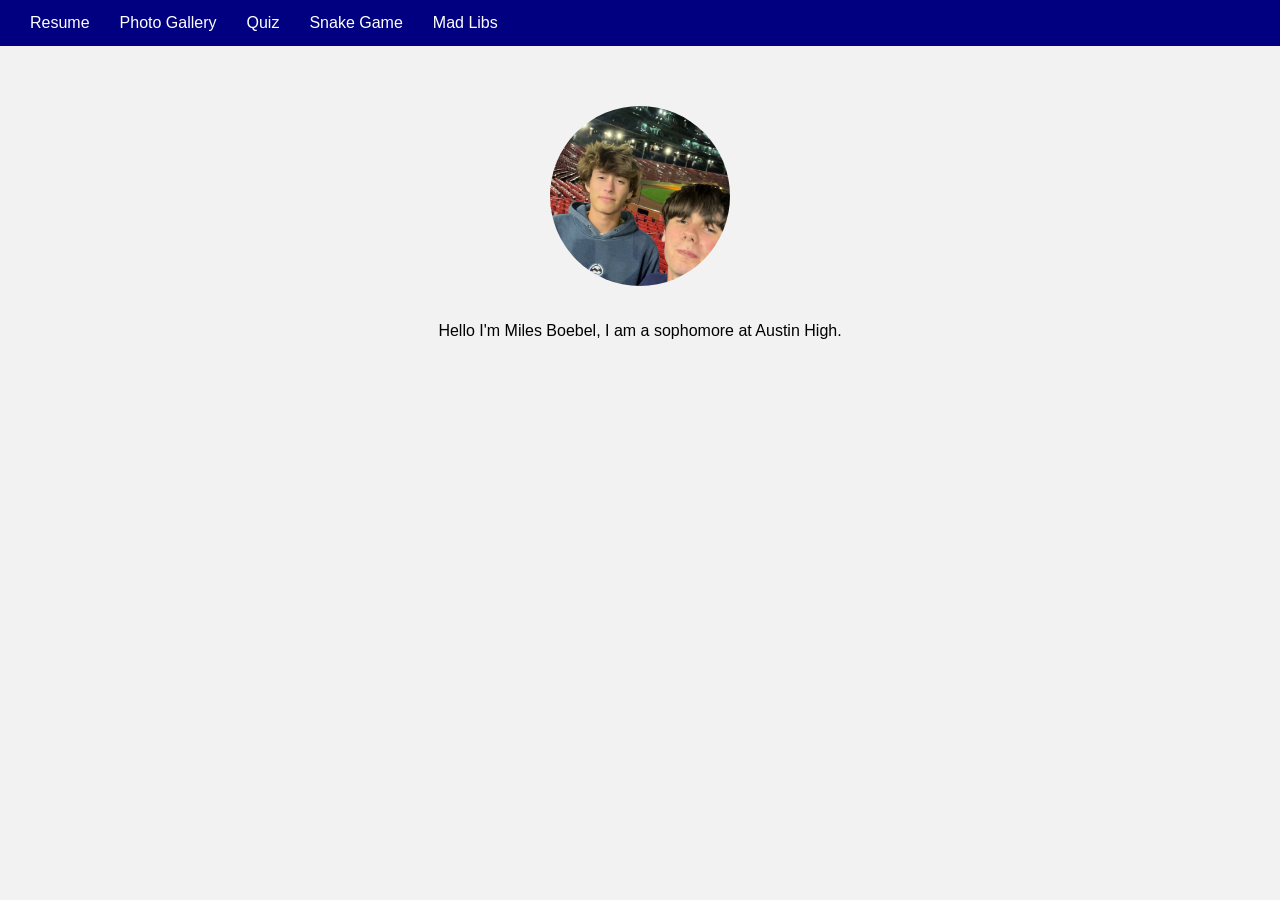
<file: index.html>
<!DOCTYPE html>
<html lang="en">
<head>
  <title>Miles Boebel</title>
  <link rel="stylesheet" href="styles.css">
</head>
<body>
  <div class="navbar">
    <a href="resume.html">Resume</a>
    <a href="photogallery.html">Photo Gallery</a>
    <a href="quizDemo.html">Quiz</a>
    <a href="snake.html">Snake Game</a>
    <a href="madlibs.html">Mad Libs</a>
  </div>

  <div id="container">
    <img src="bostonselfie.jpeg" id="profile">
    <p>Hello I'm Miles Boebel, I am a sophomore at Austin High.</p>
  </div>
</body>
</html>
</file>
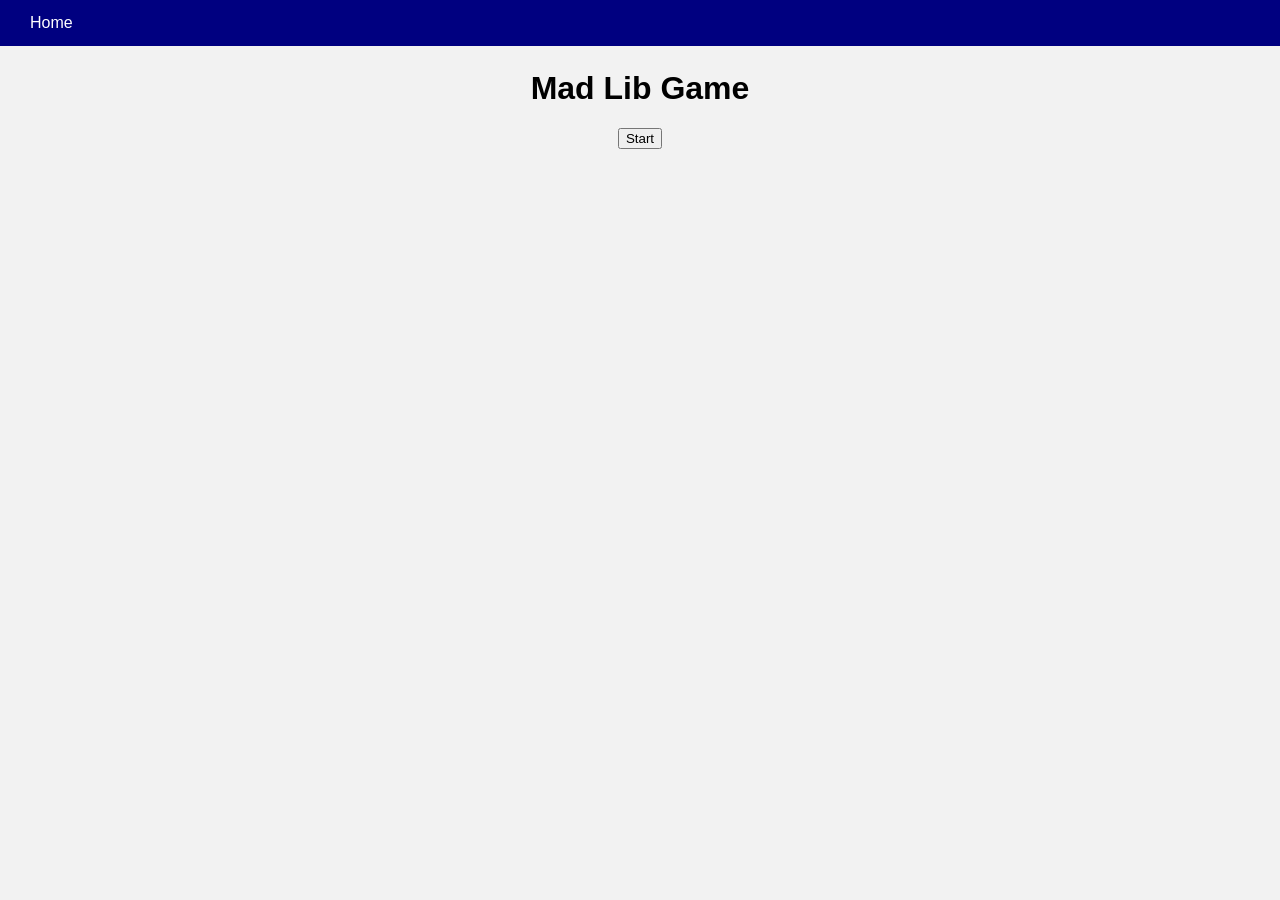
<file: madlibs.html>
<!DOCTYPE html>
<html lang="en">
<head>
  <meta charset="utf-8">
  <meta name="viewport" content="width=device-width,initial-scale=1">
  <title>Mad Lib Game</title>
  <link rel="stylesheet" href="styles.css">
  <style>
    /* minimal inline styles for layout */
    #quiz { max-width: 520px; margin: 24px auto; }
    #controls { margin-top: 12px; }
    #feedback { margin-top: 8px; font-weight: bold; }
  </style>
</head>
<body>
  <div class="navbar">
    <a href="index.html">Home</a>
  </div>

  <main id="quiz">
    <h1>Mad Lib Game</h1>
    <button id="startBtn">Start</button>

    <div id="questionArea" style="display:none; margin-top:12px;">
      <p id="prompt">Press Start to begin.</p>
      <input id="entry" type="text" placeholder="Type a word here" aria-label="entry" />
      <div id="controls">
        <button id="startBtnInner" style="display:none;">Next</button>
        <button id="restart">Restart</button>
      </div>
      <p id="feedback" style="margin-top:12px; font-weight:600;"></p>
    </div>
  </main>

  <script>
    const questions = ["adjective", "noun", "verb", "noun"];
    const answers = [];
    let idx = -1;

    const promptEl = document.getElementById('prompt');
    const entry = document.getElementById('entry');
    const startBtn = document.getElementById('startBtn');
    const questionArea = document.getElementById('questionArea');
    const restart = document.getElementById('restart');
    const feedbackEl = document.getElementById('feedback');

    function updatePrompt() {
      if (idx === -1) {
        promptEl.textContent = 'Press Start to begin.';
        entry.value = '';
        questionArea.style.display = 'none';
        startBtn.textContent = 'Start';
      } else if (idx < questions.length) {
        promptEl.textContent = `Please enter a ${questions[idx]}:`;
        questionArea.style.display = '';
        entry.disabled = false;
        entry.focus();
        startBtn.textContent = 'Next';
      } else {
        buildStory();
        entry.value = '';
        entry.disabled = true;
        startBtn.textContent = 'Start Again';
      }
    }

    function buildStory() {
      const [adj1, noun1, verb1, noun2] = answers;
      const story = `Yesterday, I saw a ${adj1} ${noun1} trying to ${verb1} a giant ${noun2}. It was so ${adj1} that I accidentally dropped my ${noun2} and started to ${verb1}!`;
      feedbackEl.textContent = story;
      promptEl.textContent = 'Here is your Mad Lib:';
    }

    startBtn.addEventListener('click', () => {
      if (idx === -1) {
        answers.length = 0;
        idx = 0;
        feedbackEl.textContent = '';
        updatePrompt();
      } else if (idx < questions.length) {
        const val = entry.value.trim();
        if (!val) { entry.focus(); return; }
        answers.push(val);
        entry.value = '';
        idx++;
        updatePrompt();
      } else {
        idx = -1;
        updatePrompt();
      }
    });

    entry.addEventListener('keydown', (e) => { if (e.key === 'Enter') startBtn.click(); });

    restart.addEventListener('click', () => {
      answers.length = 0;
      idx = -1;
      feedbackEl.textContent = '';
      updatePrompt();
    });

    updatePrompt();
  </script>
</body>
</html>
</file>
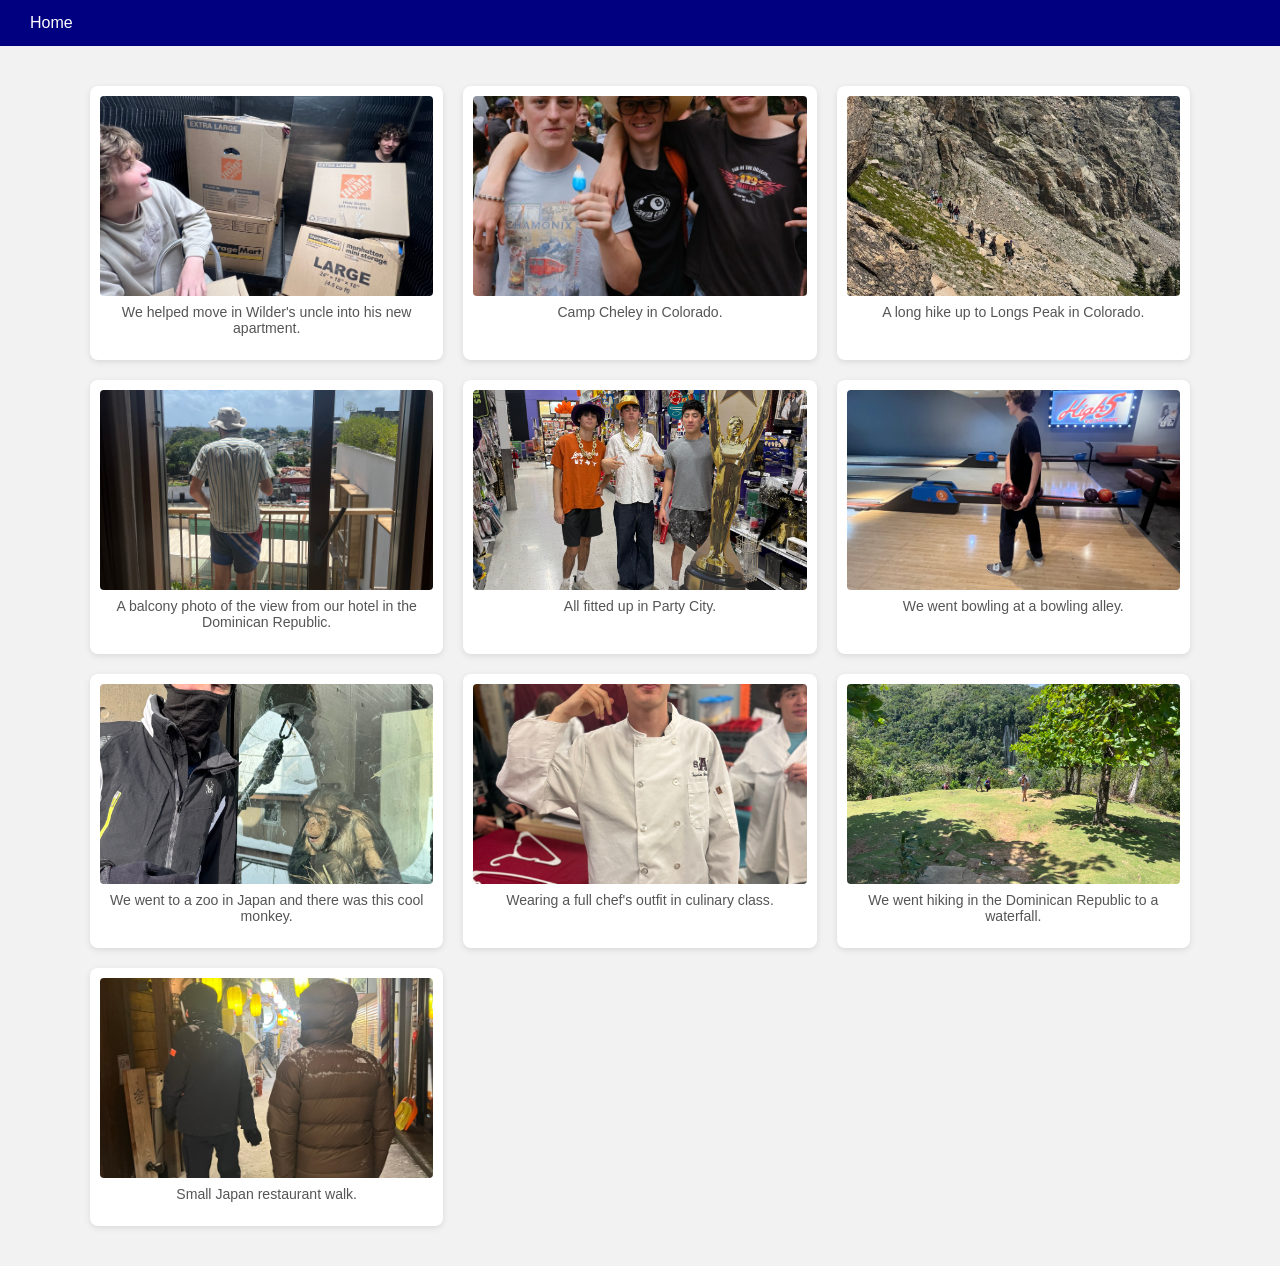
<file: photogallery.html>
<!DOCTYPE html>
<html lang="en">
<head>
  <meta charset="UTF-8">
  <meta name="viewport" content="width=device-width, initial-scale=1.0">
  <title>Gallery</title>
  <link rel="stylesheet" href="styles.css">
</head>
<body>
  <div class="navbar">
    <a href="index.html">Home</a>
  </div>

  <div id="gallery">
    <div class="photo-container">
      <img class="photo-card" src="2E6720CF-0AC1-40F8-926A-3E7C3DECCD9A.jpeg" alt="Moving">
      <p>We helped move in Wilder's uncle into his new apartment.</p>
    </div>
    <div class="photo-container">
      <img class="photo-card" src="3C6FC157-6FB7-4F91-9601-AA2A454F832B.jpeg" alt="Camp">
      <p>Camp Cheley in Colorado.</p>
    </div>
    <div class="photo-container">
      <img class="photo-card" src="87BD9EE9-32EB-4663-8E6C-2231E3E4B588.jpeg" alt="Hiking">
      <p>A long hike up to Longs Peak in Colorado.</p>
    </div>
    <div class="photo-container">
      <img class="photo-card" src="647EB73C-D937-4CE6-A324-C330ECE47C7C.jpeg" alt="Balcony">
      <p>A balcony photo of the view from our hotel in the Dominican Republic.</p>
    </div>
    <div class="photo-container">
      <img class="photo-card" src="4628D86B-F885-404A-A0DD-A194D4ADB65E.jpeg" alt="Party City">
      <p>All fitted up in Party City.</p>
    </div>
    <div class="photo-container">
      <img class="photo-card" src="026313BE-DF00-4AF4-8C21-FAFFC24FE8EA.jpeg" alt="Bowling">
      <p>We went bowling at a bowling alley.</p>
    </div>
    <div class="photo-container">
      <img class="photo-card" src="C150DD67-8BBB-4DA8-82B8-D1DDF22FB236.jpeg" alt="Monkey">
      <p>We went to a zoo in Japan and there was this cool monkey.</p>
    </div>
    <div class="photo-container">
      <img class="photo-card" src="DCA93CF9-EA76-4A01-8C28-100F531343C1.jpeg" alt="Culinary">
      <p>Wearing a full chef's outfit in culinary class.</p>
    </div>
    <div class="photo-container">
      <img class="photo-card" src="EB4FE290-FEFB-4662-82E3-865A4A72FA04.jpeg" alt="Hike">
      <p>We went hiking in the Dominican Republic to a waterfall.</p>
    </div>
    <div class="photo-container">
      <img class="photo-card" src="F874BE1E-E225-4157-B0F1-20BDDA268D96.jpeg" alt="Japan">
      <p>Small Japan restaurant walk.</p>
    </div>
  </div>
</body>
</html>
</file>
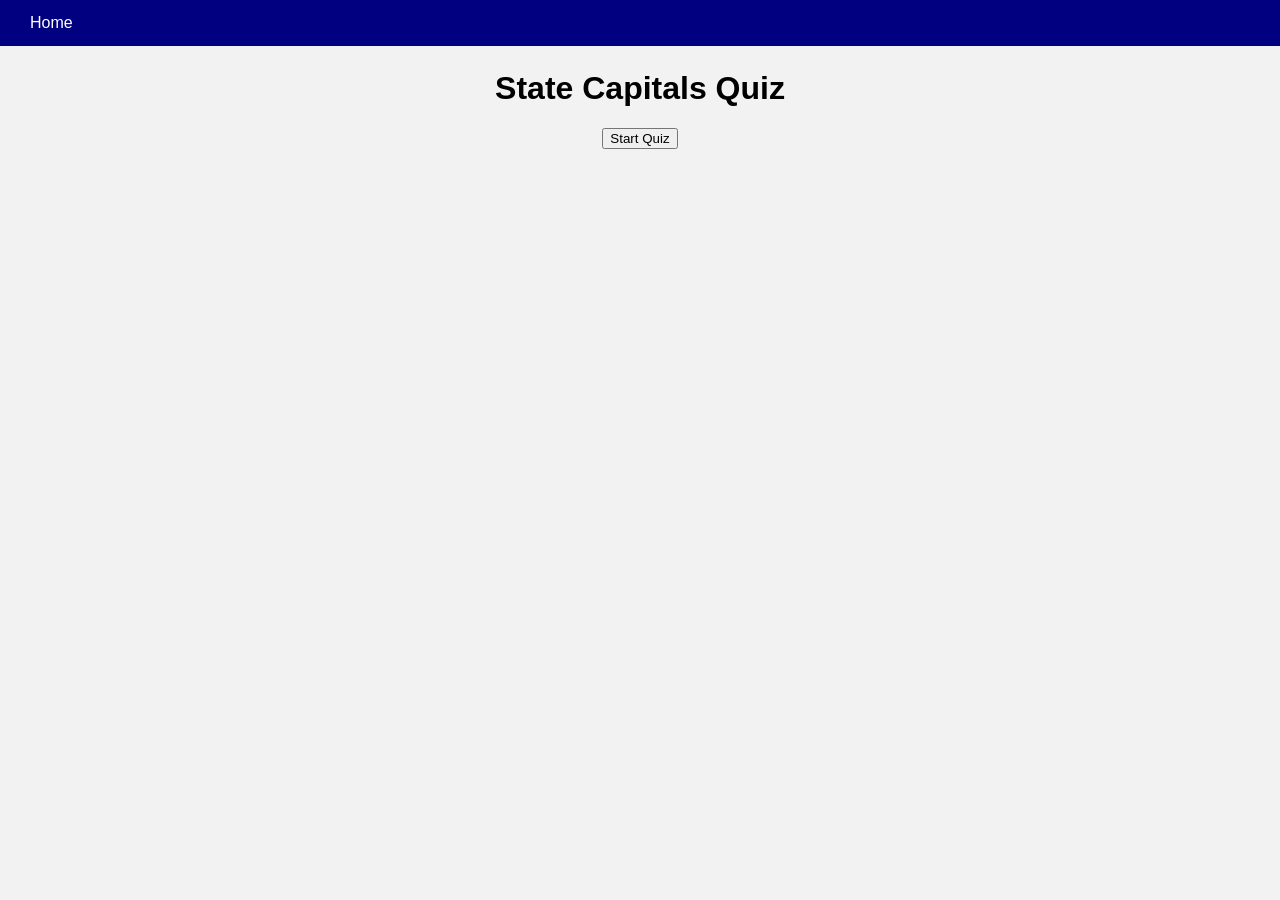
<file: quizDemo.html>
<!DOCTYPE html>
<html lang="en">
<head>
  <meta charset="utf-8">
  <title>State Capitals Quiz</title>
  <link rel="stylesheet" href="styles.css">
  <style>
    #quiz { max-width: 520px; margin: 24px auto; }
    #controls { margin-top: 12px; }
    #feedback { margin-top: 8px; font-weight: bold; }
  </style>
</head>
<body>
  <div class="navbar">
    <a href="index.html">Home</a>
  </div>

  <main id="quiz">
    <h1>State Capitals Quiz</h1>
    <button id="startBtn">Start Quiz</button>

    <div id="questionArea" style="display:none;">
      <p id="question"></p>
      <input id="answer" type="text" placeholder="Type capital">
      <div id="controls">
        <button id="submitBtn">Submit</button>
        <button id="nextBtn" disabled>Next</button>
      </div>
      <div id="feedback"></div>
      <div id="score" style="margin-top:8px;"></div>
    </div>
  </main>

<script>
let quizdata = [
  { state: "Alabama", capital: "Montgomery" },
  { state: "Alaska", capital: "Juneau" },
  { state: "Arizona", capital: "Phoenix" },
  { state: "Arkansas", capital: "Little Rock" },
  { state: "California", capital: "Sacramento" },
  { state: "Colorado", capital: "Denver" },
  { state: "Connecticut", capital: "Hartford" },
  { state: "Delaware", capital: "Dover" },
  { state: "Florida", capital: "Tallahassee" },
  { state: "Georgia", capital: "Atlanta" }
];

let currentQuestion = -1;
let score = 0;

const startBtn = document.getElementById('startBtn');
const questionArea = document.getElementById('questionArea');
const questionEl = document.getElementById('question');
const answerInput = document.getElementById('answer');
const submitBtn = document.getElementById('submitBtn');
const nextBtn = document.getElementById('nextBtn');
const feedback = document.getElementById('feedback');
const scoreEl = document.getElementById('score');

startBtn.addEventListener('click', startQuiz);
submitBtn.addEventListener('click', checkAnswer);
nextBtn.addEventListener('click', nextQuestion);
answerInput.addEventListener('keydown', (e) => { if (e.key === 'Enter') submitBtn.click(); });

function startQuiz() {
  currentQuestion = 0;
  score = 0;
  startBtn.disabled = true;
  questionArea.style.display = '';
  feedback.textContent = '';
  scoreEl.textContent = '';
  loadQuestion();
}

function loadQuestion() {
  const stateName = quizdata[currentQuestion].state;
  questionEl.textContent = `What is the capital of ${stateName}?`;
  answerInput.value = '';
  answerInput.focus();
  submitBtn.disabled = false;
  nextBtn.disabled = true;
  feedback.textContent = '';
}

function checkAnswer() {
  const userAnswer = answerInput.value.trim();
  const correctAnswer = quizdata[currentQuestion].capital;
  if (!userAnswer) return;
  if (userAnswer.toLowerCase() === correctAnswer.toLowerCase()) {
    feedback.textContent = 'Correct!';
    score++;
  } else {
    feedback.textContent = `Wrong — correct is ${correctAnswer}.`;
  }
  submitBtn.disabled = true;
  nextBtn.disabled = false;
  updateScoreDisplay();
}

function nextQuestion() {
  currentQuestion++;
  if (currentQuestion >= quizdata.length) {
    finishQuiz();
    return;
  }
  loadQuestion();
}

function finishQuiz() {
  questionArea.style.display = 'none';
  startBtn.disabled = false;
  startBtn.textContent = 'Restart Quiz';
  feedback.textContent = `Quiz finished. Final score: ${score} / ${quizdata.length}.`;
  scoreEl.textContent = '';
  currentQuestion = -1;
}

function updateScoreDisplay() {
  scoreEl.textContent = `Score: ${score} / ${quizdata.length}`;
}
</script>
</body>
</html>
</file>
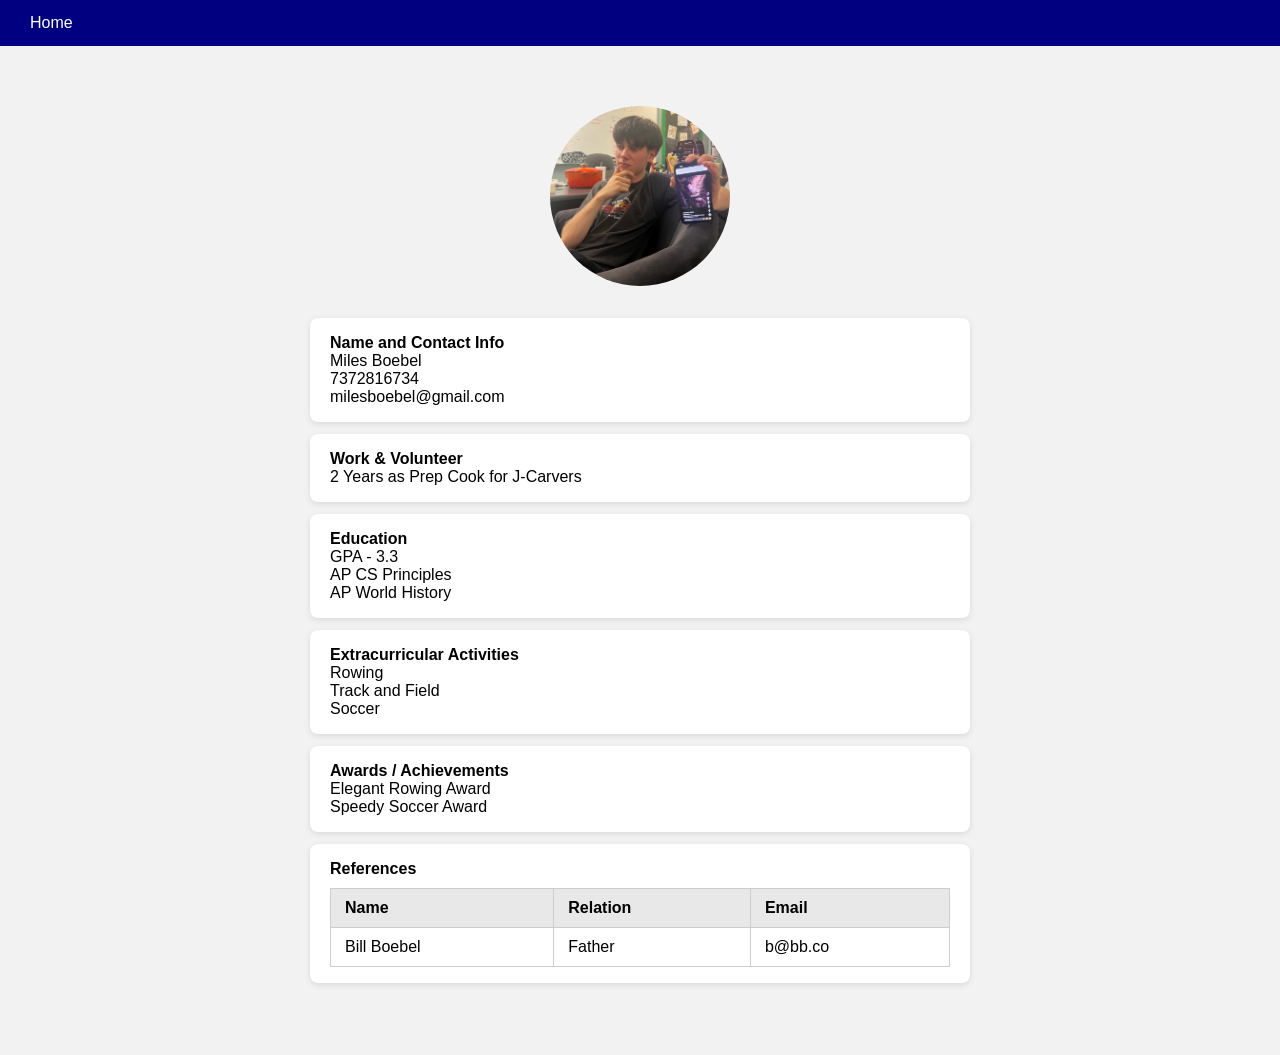
<file: resume.html>
<!DOCTYPE html>
<html lang="en">
<head>
  <title>Resume</title>
  <link rel="stylesheet" href="styles.css">
</head>
<body>
  <div class="navbar">
    <a href="index.html">Home</a>
  </div>

  <div id="container">
    <img src="StudiousMilesPicture.jpeg" id="profile">

    <div class="section">
      <strong>Name and Contact Info</strong>
      <br>Miles Boebel
      <br>7372816734
      <br>milesboebel@gmail.com
    </div>

    <div class="section">
      <strong>Work & Volunteer</strong>
      <br>2 Years as Prep Cook for J-Carvers
    </div>

    <div class="section">
      <strong>Education</strong>
      <br>GPA - 3.3
      <br>AP CS Principles
      <br>AP World History
    </div>

    <div class="section">
      <strong>Extracurricular Activities</strong>
      <br>Rowing
      <br>Track and Field
      <br>Soccer
    </div>

    <div class="section">
      <strong>Awards / Achievements</strong>
      <br>Elegant Rowing Award
      <br>Speedy Soccer Award
    </div>

    <div class="section">
      <strong>References</strong>
      <table>
        <tr>
          <th>Name</th>
          <th>Relation</th>
          <th>Email</th>
        </tr>
        <tr>
          <td>Bill Boebel</td>
          <td>Father</td>
          <td>b@bb.co</td>
        </tr>
      </table>
    </div>
  </div>
</body>
</html>
</file>
<file: styles.css>
body {
  background-color: #f2f2f2;
  margin: 0;
  font-family: Arial, sans-serif;
  text-align: center;
}

.navbar {
  background-color: navy;
  padding: 14px 30px;
  display: flex;
  align-items: center;
  gap: 30px;
  font-size: 1rem;
}

.navbar a {
  color: white;
  text-decoration: none;
}

.navbar a:hover {
  color: lightblue;
}

#container {
  width: 90%;
  max-width: 660px;
  margin: 40px auto;
  padding: 20px;
  text-align: center;
}

#profile {
  width: 180px;
  height: 180px;
  border-radius: 50%;
  object-fit: cover;
  margin-bottom: 16px;
}

.section {
  background-color: white;
  padding: 16px 20px;
  margin: 12px 0;
  border-radius: 8px;
  box-shadow: 0 2px 6px rgba(0, 0, 0, 0.1);
  text-align: left;
}

table {
  width: 100%;
  border-collapse: collapse;
  margin-top: 10px;
}

table th,
table td {
  border: 1px solid #cccccc;
  padding: 10px 14px;
  text-align: left;
}

table th {
  background-color: #e8e8e8;
}

#gallery {
  display: grid;
  grid-template-columns: repeat(3, 1fr);
  gap: 20px;
  width: 90%;
  max-width: 1100px;
  margin: 40px auto;
}

.photo-container {
  background-color: white;
  padding: 10px;
  border-radius: 8px;
  box-shadow: 0 2px 6px rgba(0, 0, 0, 0.1);
  text-align: center;
}

.photo-card {
  width: 100%;
  height: 200px;
  object-fit: cover;
  border-radius: 4px;
  background-color: #dddddd;
  display: block;
}

.photo-container p {
  font-size: 0.88rem;
  color: #555;
  margin-top: 8px;
}

.photo-container:hover {
  box-shadow: 0 6px 16px rgba(0, 0, 0, 0.18);
}
</file>
